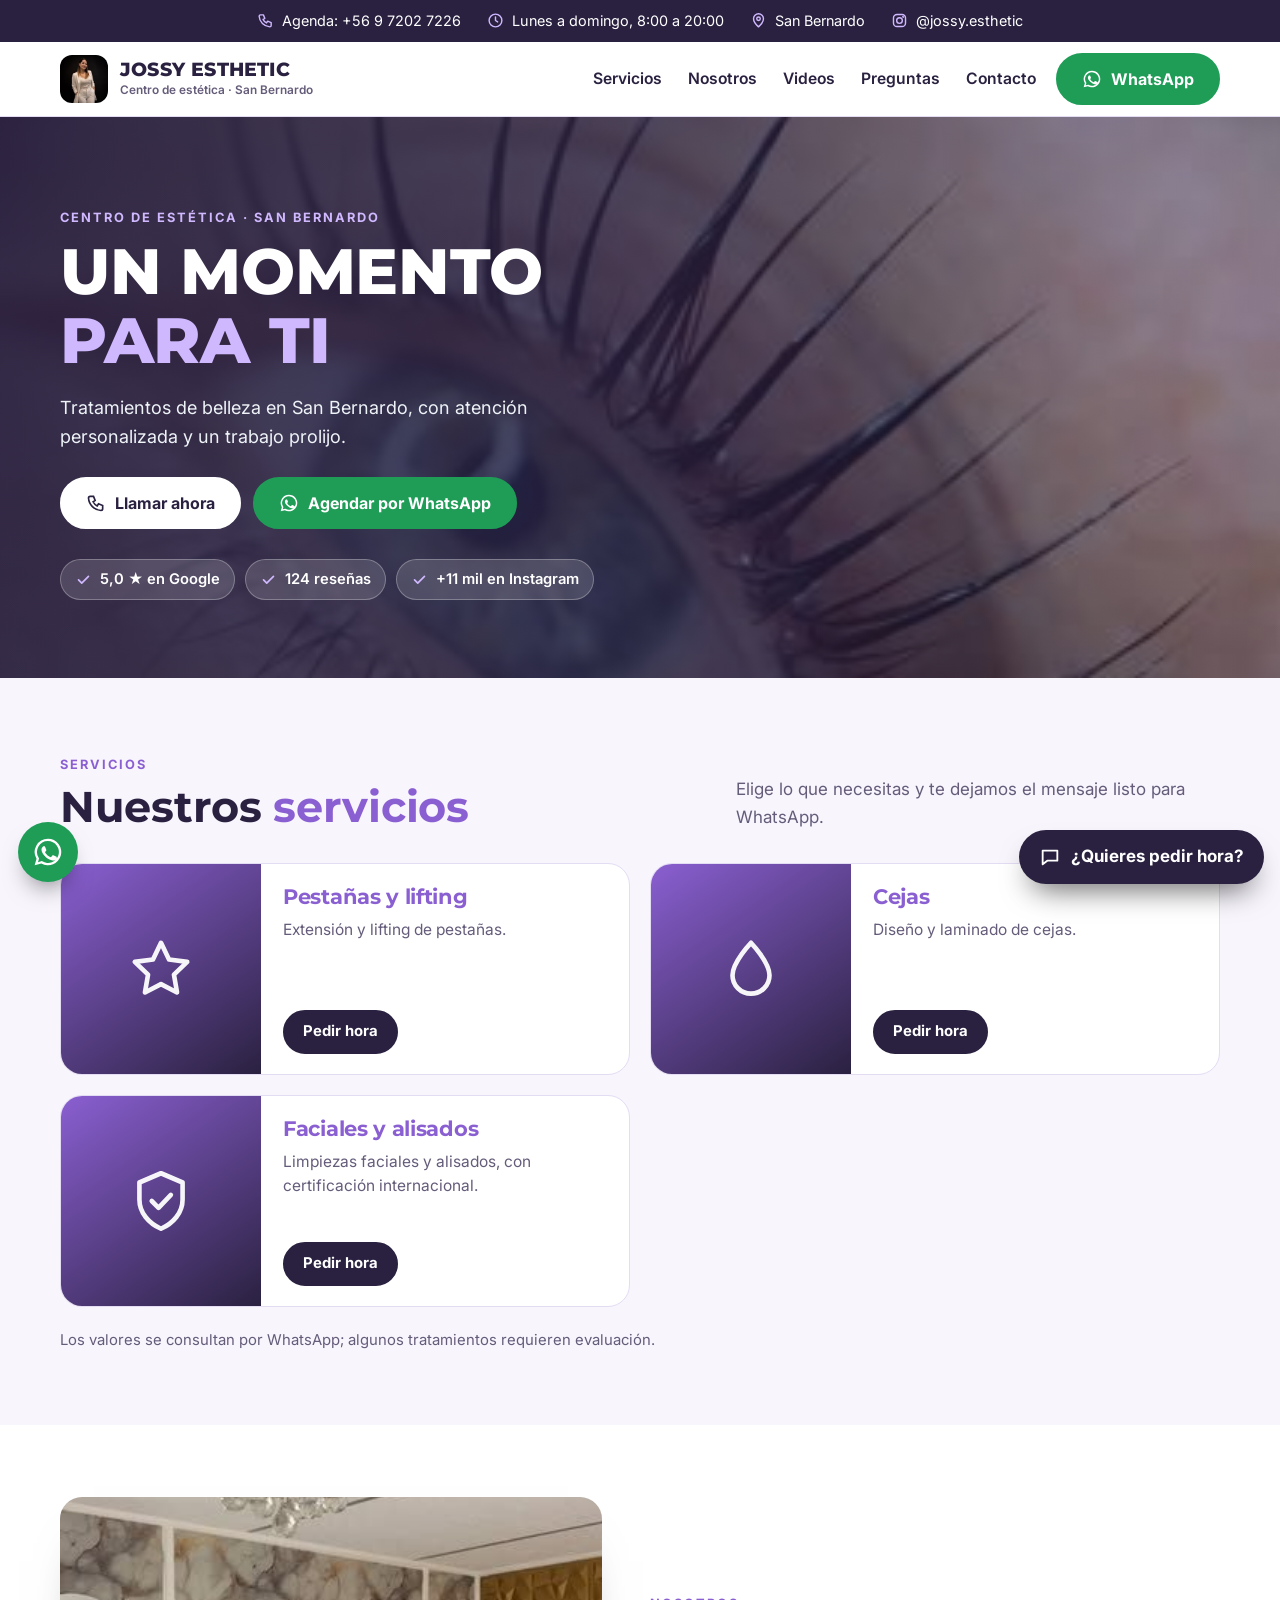
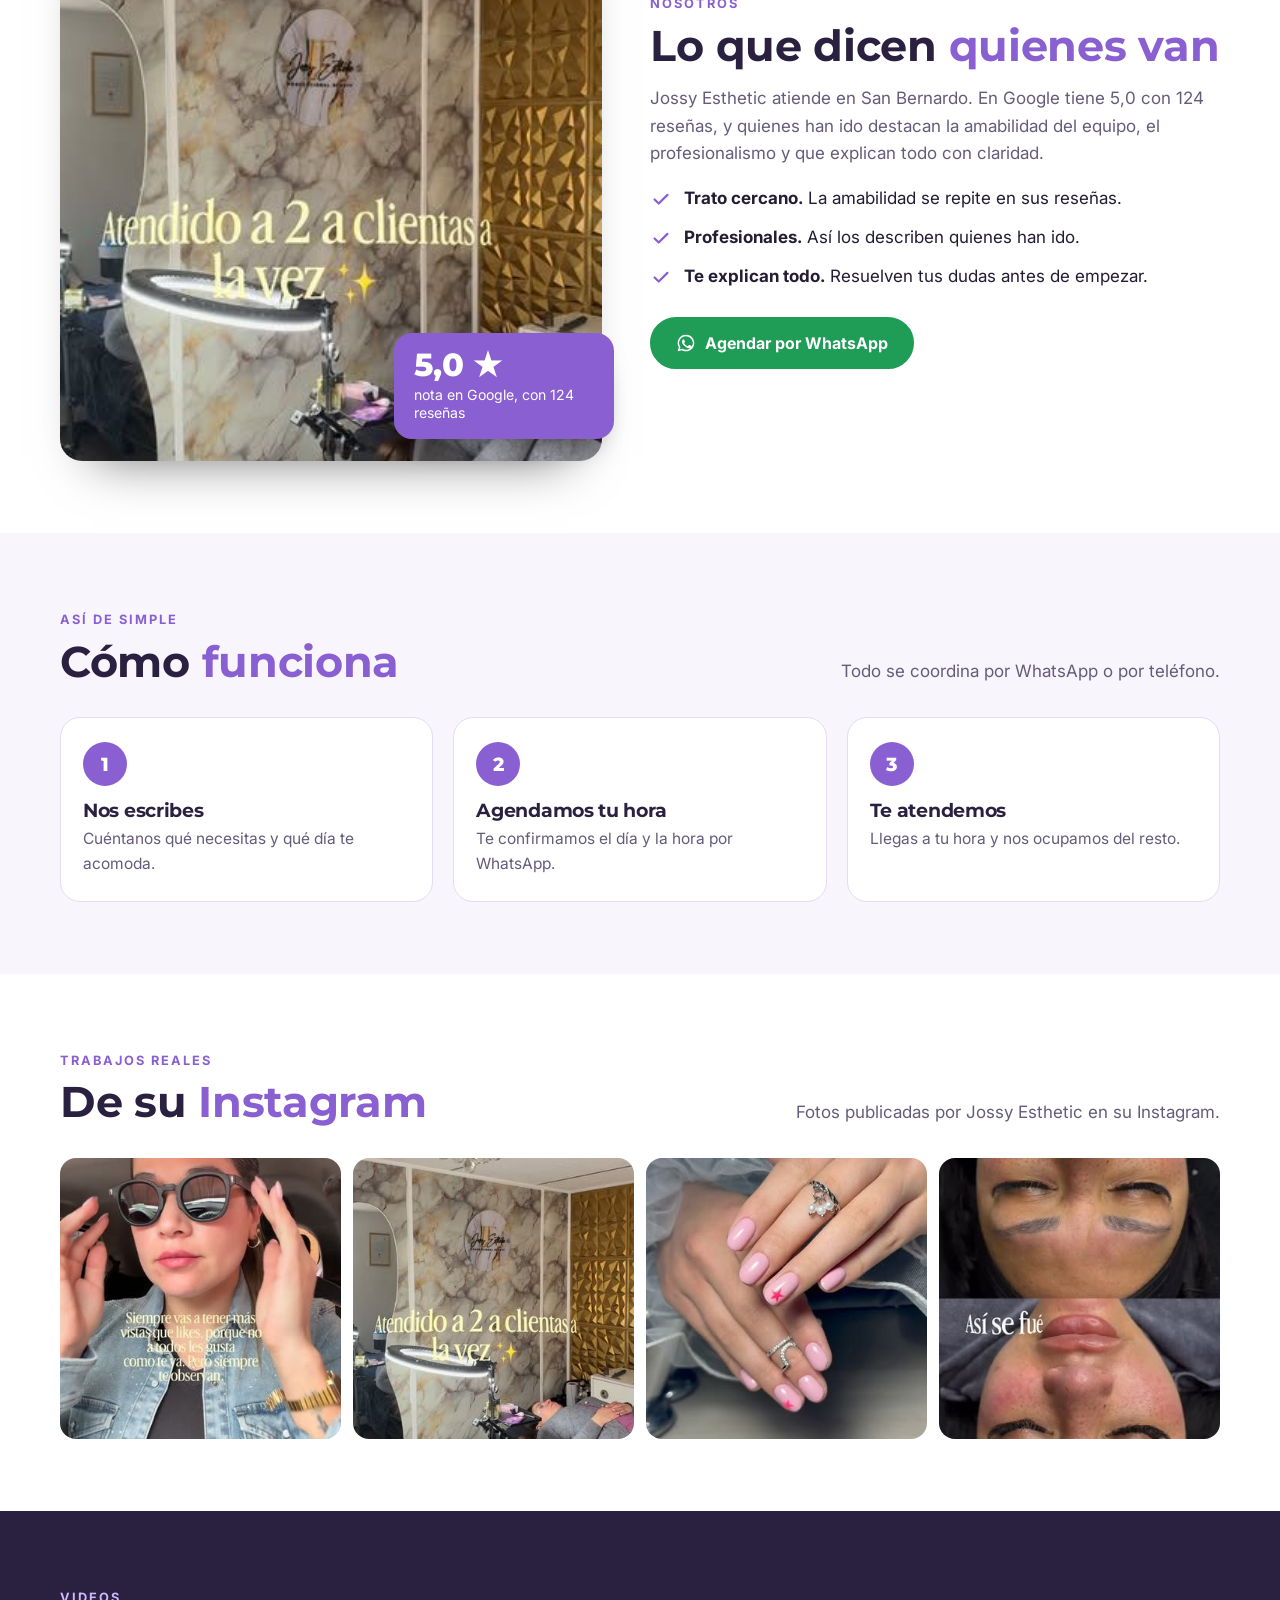
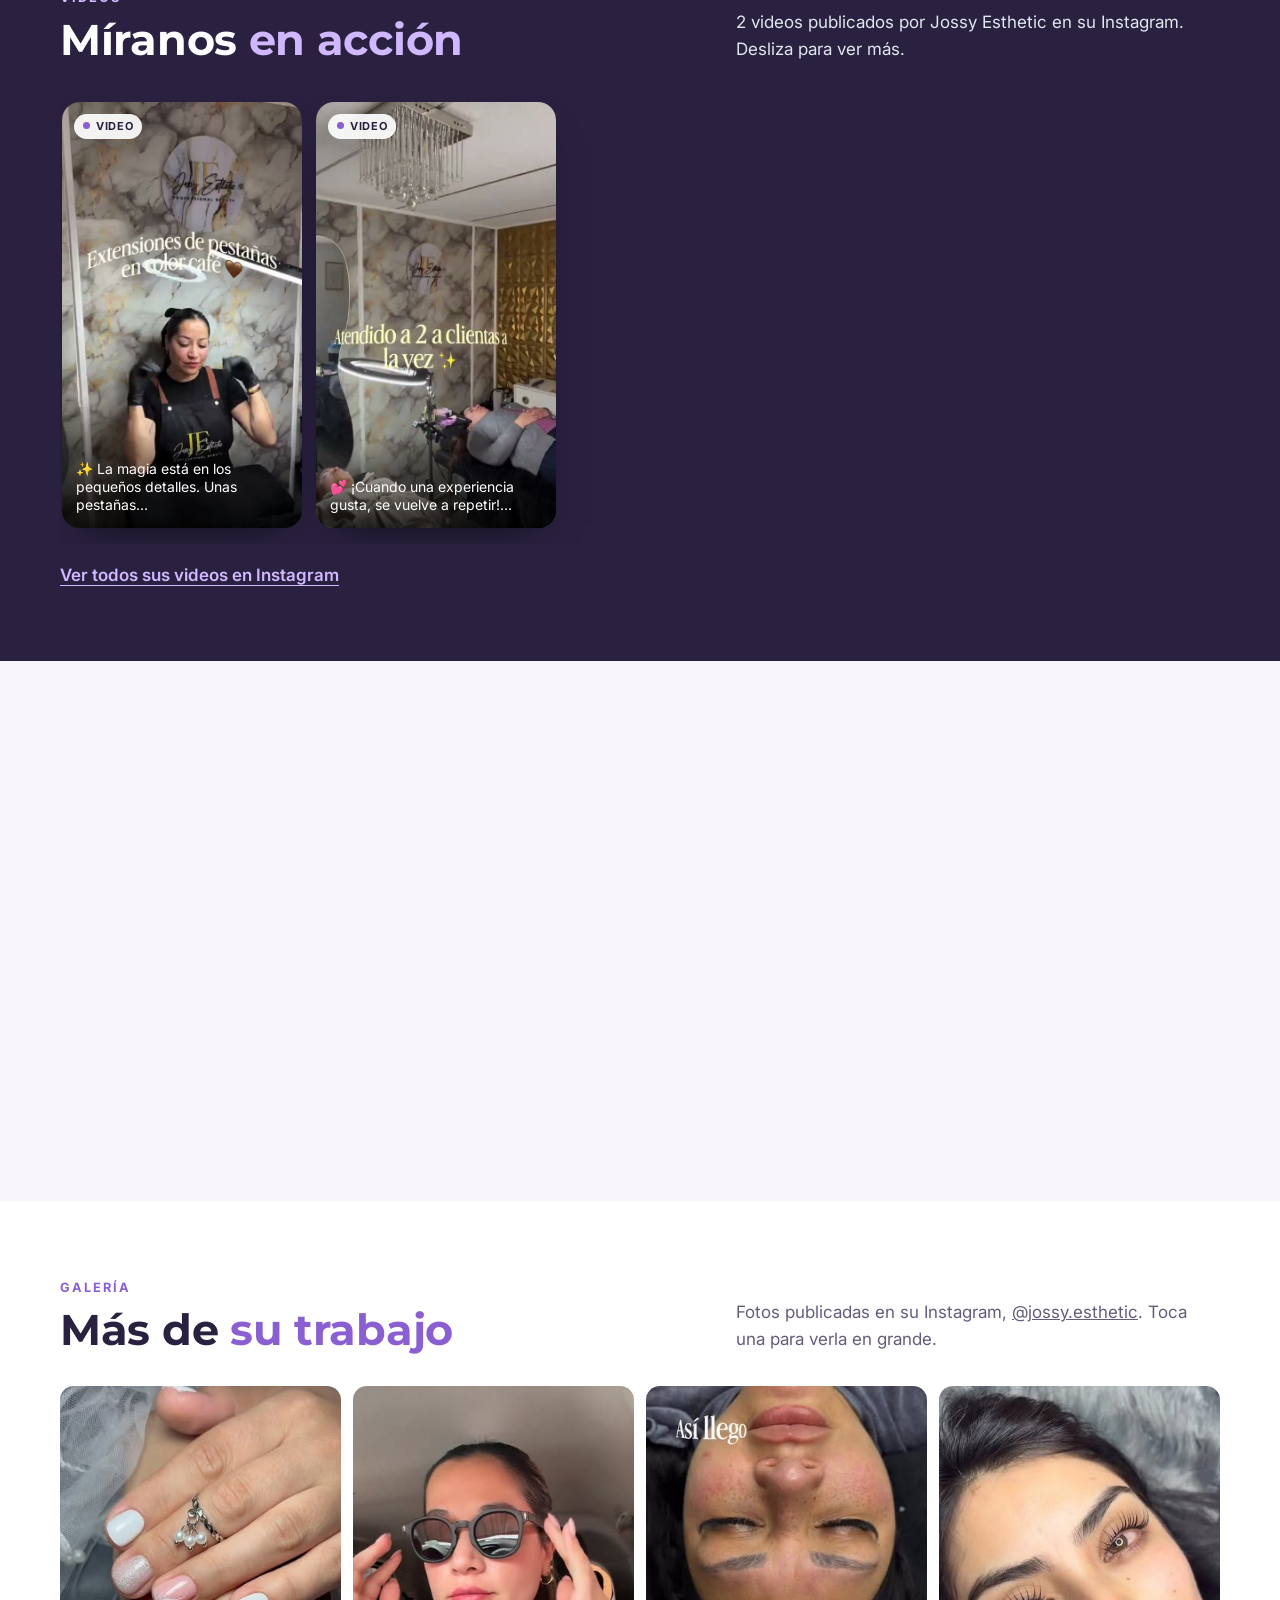
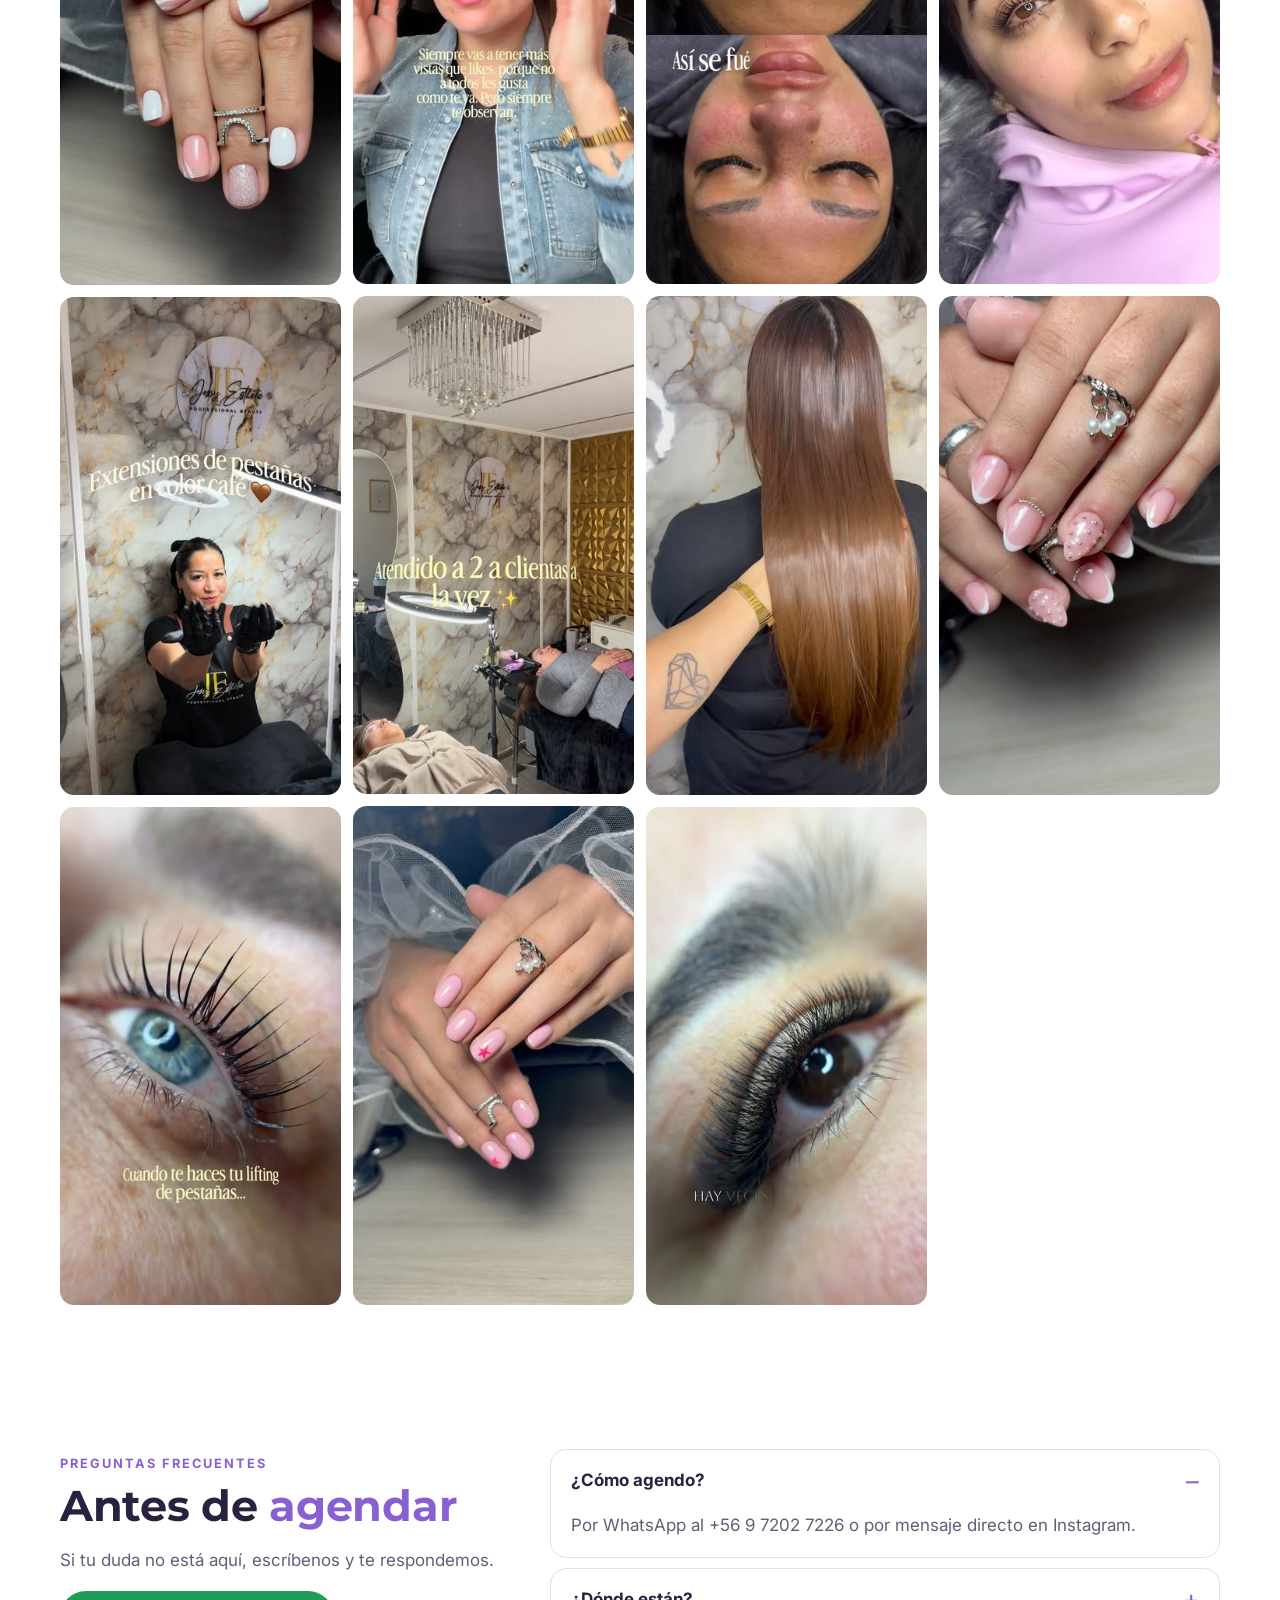
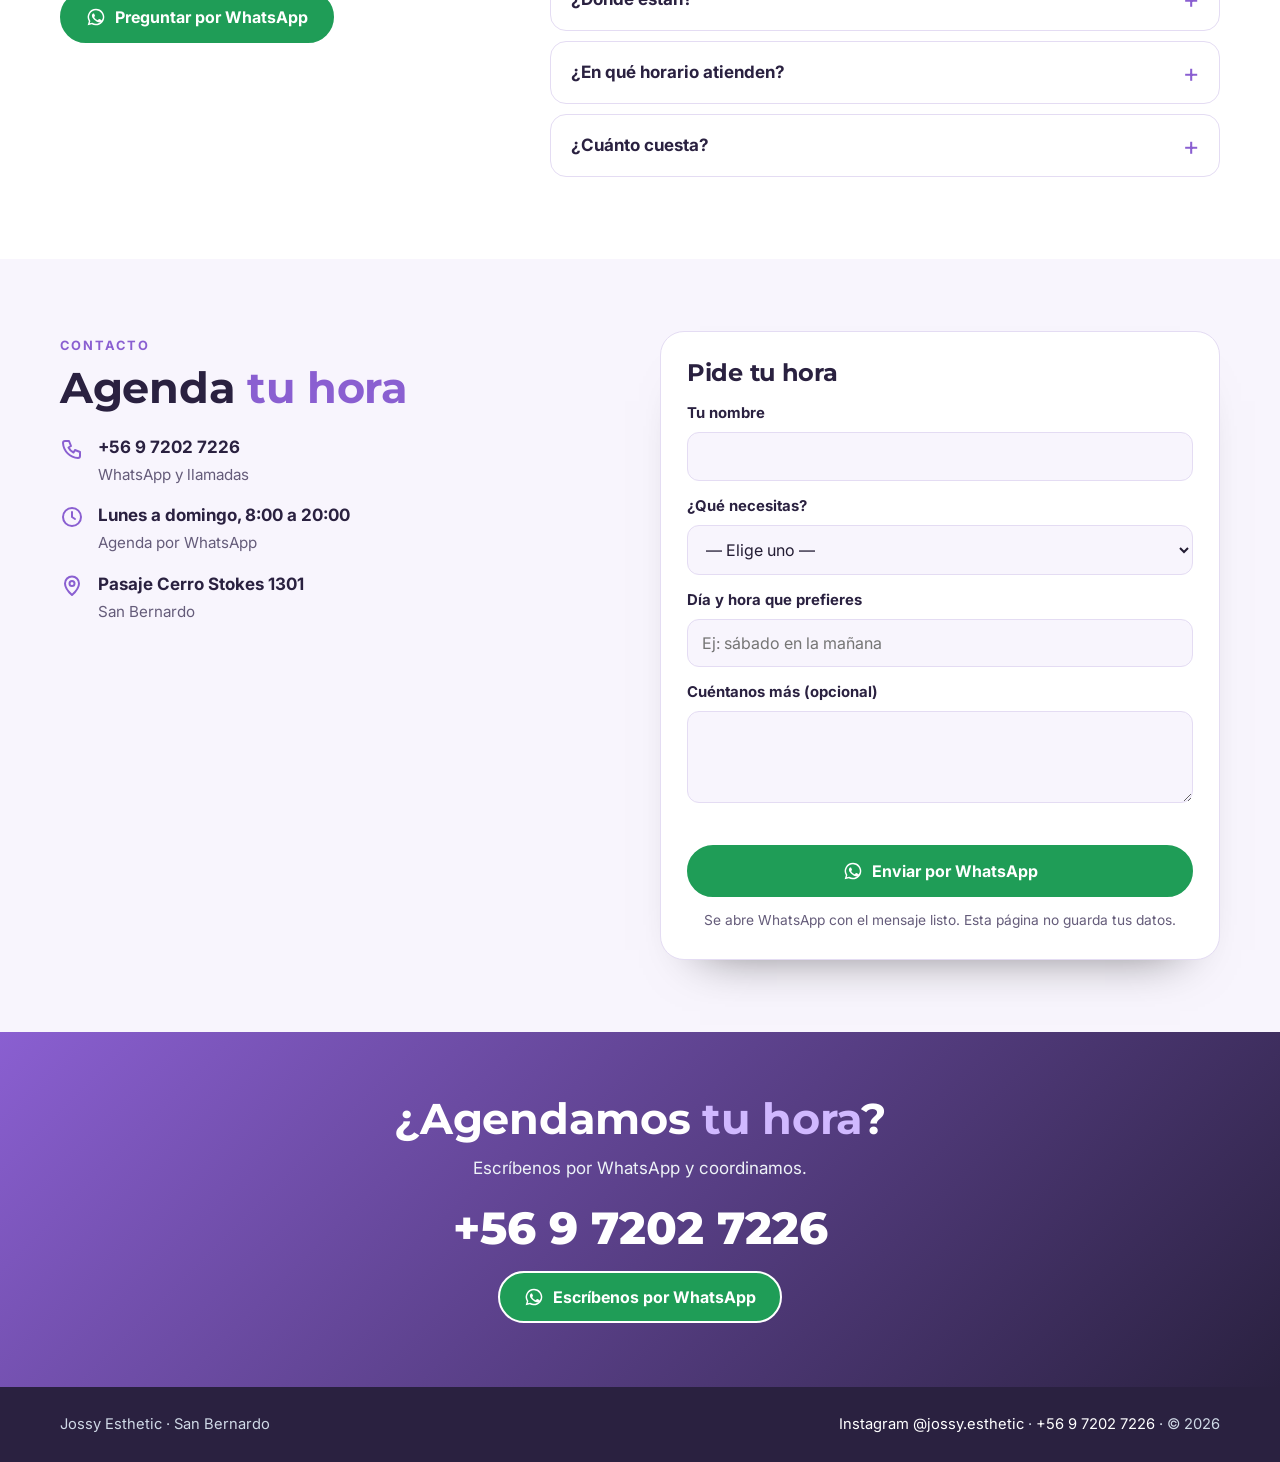
<file: index.html>
<!doctype html>
<html lang="es-CL">
<head>
<meta charset="utf-8">
<meta name="viewport" content="width=device-width, initial-scale=1">
<title>Jossy Esthetic · Centro de estética · San Bernardo</title>
<meta name="description" content="Jossy Esthetic, en Pasaje Cerro Stokes 1301, San Bernardo: pestañas y lifting, cejas, faciales y alisados. 5,0 en Google con 124 reseñas. Agenda por WhatsApp.">
<meta name="robots" content="noindex">
<meta property="og:title" content="Jossy Esthetic · Centro de estética · San Bernardo">
<meta property="og:description" content="Tratamientos de belleza en San Bernardo, con atención personalizada y un trabajo prolijo.">
<meta property="og:image" content="https://delaguardaagustin.github.io/jossy-esthetic/assets/hero.jpg">
<meta property="og:url" content="https://delaguardaagustin.github.io/jossy-esthetic/">
<meta property="og:type" content="website">
<meta name="twitter:card" content="summary_large_image">
<link rel="icon" href="assets/icono.png">
<link rel="preconnect" href="https://fonts.googleapis.com"><link rel="preconnect" href="https://fonts.gstatic.com" crossorigin>
<link href="https://fonts.googleapis.com/css2?family=Montserrat:wght@600;700;800&family=Inter:wght@400;500;600;700&display=swap" rel="stylesheet">
<style>
:root{--pri:#8a5fd1;--osc:#2a2140;--osc-rgb:42,33,64;--acento:#d0b8ff;--fondo:#f8f5fd;--linea:#e4dcf3;--tinta:#231c33;--suave:#655c7a;--wa:#1f9d57;--display:"Montserrat","Arial Black",sans-serif;--font:"Inter",system-ui,sans-serif;--asis-tone:#8a5fd1;--hero-pos:50% 40%;--bg:#fff;--surface:#f8f5fd;--text:#231c33;--muted:#655c7a;--accent:#8a5fd1;--line:#e4dcf3}
*{box-sizing:border-box}html{scroll-behavior:smooth}
body{margin:0;font:400 17px/1.6 var(--font);color:var(--tinta);background:#fff;-webkit-font-smoothing:antialiased}
img{max-width:100%;display:block}a{color:inherit}
h1,h2,h3{font-family:var(--display);line-height:1.08;margin:0;letter-spacing:-.3px}
h2{font-size:clamp(1.8rem,4.6vw,2.7rem);color:var(--osc)}h2 em{font-style:normal;color:var(--pri)}
.wrap{width:min(1160px,100% - 40px);margin:0 auto}
section{padding:72px 0}
.ojo{display:inline-block;font:700 .8rem/1 var(--font);letter-spacing:2px;text-transform:uppercase;color:var(--pri);margin-bottom:12px}
.btn{display:inline-flex;align-items:center;justify-content:center;gap:9px;min-height:52px;padding:0 24px;border-radius:999px;font:700 1rem/1 var(--font);text-decoration:none;border:2px solid var(--osc);color:var(--osc);background:#fff;cursor:pointer;transition:transform .15s ease,box-shadow .15s ease,background .15s ease}
.btn:hover{transform:translateY(-2px);box-shadow:0 12px 22px -14px rgba(0,0,0,.55)}
.btn svg{width:20px;height:20px;flex:none}
.btn-wa{background:var(--wa);border-color:var(--wa);color:#fff}
.btn-pri{background:var(--pri);border-color:var(--pri);color:#fff}
.btn-osc{background:var(--osc);border-color:var(--osc);color:#fff}
.franja{background:var(--osc);color:#fff;font-size:.9rem}
.franja .wrap{display:flex;flex-wrap:wrap;gap:6px 26px;justify-content:center;align-items:center;min-height:42px;padding:6px 0}
.franja span,.franja a{display:inline-flex;align-items:center;gap:8px;text-decoration:none}
.franja svg{width:17px;height:17px;stroke:var(--acento);fill:none;stroke-width:2;stroke-linecap:round;stroke-linejoin:round}
header{position:sticky;top:0;z-index:30;background:rgba(255,255,255,.96);backdrop-filter:blur(8px);border-bottom:1px solid var(--linea)}
.nav{display:flex;align-items:center;gap:20px;min-height:74px}
.marca{display:flex;align-items:center;gap:12px;text-decoration:none;margin-right:auto;min-width:0}
.marca img{width:48px;height:48px;border-radius:12px;object-fit:cover;flex:none}
.marca span{font:800 1.18rem/1.05 var(--display);color:var(--osc);text-transform:uppercase;letter-spacing:.2px}
.marca small{display:block;font:600 .74rem/1.3 var(--font);color:var(--suave);text-transform:none;letter-spacing:0;margin-top:3px}
.menu{display:flex;gap:26px}.menu a{text-decoration:none;font-weight:600;color:var(--osc);font-size:.98rem}.menu a:hover{color:var(--pri)}
.portada{position:relative;color:#fff;background:var(--osc);overflow:hidden}
.portada > img{position:absolute;inset:0;width:100%;height:100%;object-fit:cover;object-position:var(--hero-pos,50% 50%)}
.portada::after{content:"";position:absolute;inset:0;background:linear-gradient(100deg,rgba(var(--osc-rgb),.94) 0%,rgba(var(--osc-rgb),.82) 45%,rgba(var(--osc-rgb),.38) 100%)}
.portada .wrap{position:relative;z-index:1;padding:86px 0 78px;max-width:1160px}
.portada .ojo{color:var(--acento)}
.portada h1{font-size:clamp(2.2rem,6.4vw,4rem);max-width:15ch;text-transform:uppercase;font-weight:800}
.portada h1 em{font-style:normal;color:var(--acento)}
.portada p{max-width:52ch;font-size:1.13rem;margin:18px 0 26px;color:#eef3f8}
.botones{display:flex;flex-wrap:wrap;gap:12px}
.portada .btn{border-color:#fff}.portada .btn-wa{border-color:var(--wa)}
.sellos{list-style:none;padding:0;margin:30px 0 0;display:flex;flex-wrap:wrap;gap:10px}
.sellos li{display:flex;align-items:center;gap:8px;background:rgba(255,255,255,.14);border:1px solid rgba(255,255,255,.28);border-radius:999px;padding:8px 14px;font-size:.92rem;font-weight:600}
.sellos svg{width:17px;height:17px;stroke:var(--acento);fill:none;stroke-width:2.4;stroke-linecap:round;stroke-linejoin:round}
.nosotros{display:grid;grid-template-columns:1fr 1.05fr;gap:48px;align-items:center}
.nosotros .foto{position:relative}
.nosotros .foto img{border-radius:22px;width:100%;aspect-ratio:5/5.2;object-fit:cover;box-shadow:0 30px 50px -34px rgba(0,0,0,.6)}
.cifra{position:absolute;right:-12px;bottom:22px;background:var(--pri);color:#fff;border-radius:18px;padding:16px 20px;box-shadow:0 18px 30px -18px rgba(0,0,0,.6);max-width:220px}
.cifra b{display:block;font:800 2rem/1 var(--display)}.cifra span{font-size:.88rem;line-height:1.3;display:block;margin-top:5px}
.nosotros p{color:var(--suave);margin:16px 0 18px}
.lista{list-style:none;padding:0;margin:0 0 26px;display:grid;gap:12px}
.lista li{display:flex;gap:12px;align-items:flex-start}
.lista svg{width:22px;height:22px;flex:none;margin-top:3px;stroke:var(--pri);fill:none;stroke-width:2.4;stroke-linecap:round;stroke-linejoin:round}
.gris{background:var(--fondo)}
.cab{display:flex;flex-wrap:wrap;justify-content:space-between;align-items:flex-end;gap:14px 40px;margin-bottom:32px}
.cab p{margin:0;color:var(--suave);max-width:44ch}
.servicios{display:grid;grid-template-columns:repeat(2,1fr);gap:20px}
.serv{background:#fff;border:1px solid var(--linea);border-radius:22px;overflow:hidden;display:grid;grid-template-columns:200px 1fr;transition:transform .18s ease,box-shadow .18s ease}
.serv:hover{transform:translateY(-4px);box-shadow:0 26px 40px -28px rgba(0,0,0,.5)}
.serv > img{width:100%;height:100%;min-height:210px;object-fit:cover}
.serv .ico{background:linear-gradient(145deg,var(--pri),var(--osc));display:grid;place-items:center;min-height:210px}
.serv .ico svg{width:74px;height:74px;stroke:#fff;fill:none;stroke-width:1.5;stroke-linecap:round;stroke-linejoin:round;opacity:.95}
.serv .cuerpo{padding:22px 22px 20px;display:flex;flex-direction:column;gap:9px}
.serv h3{font-size:1.32rem;color:var(--pri)}
.serv p{margin:0;color:var(--suave);font-size:.97rem}
.serv .precio{font-weight:800;color:var(--osc)}
.serv .btn{margin-top:auto;align-self:flex-start;min-height:44px;padding:0 18px;font-size:.93rem}
.nota{margin:22px 0 0;color:var(--suave);font-size:.93rem}
.pasos{list-style:none;padding:0;margin:0;display:grid;grid-template-columns:repeat(3,1fr);gap:20px;counter-reset:p}
.pasos li{counter-increment:p;background:#fff;border:1px solid var(--linea);border-radius:20px;padding:24px 22px}
.pasos li::before{content:counter(p);display:grid;place-items:center;width:44px;height:44px;border-radius:50%;background:var(--pri);color:#fff;font:800 1.2rem/1 var(--display);margin-bottom:14px}
.pasos h3{font-size:1.2rem;color:var(--osc);margin-bottom:6px}.pasos p{margin:0;color:var(--suave);font-size:.97rem}
.trabajos{display:grid;grid-template-columns:repeat(4,1fr);gap:12px}
.trabajos img{width:100%;aspect-ratio:1;object-fit:cover;border-radius:16px}
.oscuro{background:var(--osc)}.oscuro h2{color:#fff}.oscuro h2 em{color:var(--acento)}.oscuro .ojo{color:var(--acento)}.oscuro .cab p{color:#dfe7f0}
.videos{display:grid;grid-template-columns:repeat(auto-fit,minmax(220px,340px));justify-content:center;gap:18px}
.vid{position:relative;border-radius:20px;overflow:hidden;aspect-ratio:9/16;background:#000;cursor:pointer}
.vid img,.vid video{width:100%;height:100%;object-fit:cover;display:block}.vid.on .play{display:none}
.vid::after{content:"";position:absolute;inset:0;background:linear-gradient(180deg,rgba(0,0,0,0) 55%,rgba(0,0,0,.65));pointer-events:none}
.vid .play{position:absolute;left:50%;top:50%;transform:translate(-50%,-50%);width:70px;height:70px;border-radius:50%;background:rgba(255,255,255,.95);display:grid;place-items:center;z-index:2;transition:transform .15s ease}
.vid:hover .play{transform:translate(-50%,-50%) scale(1.08)}
.vid .play svg{width:28px;height:28px;fill:var(--osc);margin-left:4px}
.vid .t{position:absolute;left:16px;right:16px;bottom:14px;z-index:2;color:#fff;font-weight:700;font-size:.97rem;line-height:1.3}
.vid iframe{position:absolute;inset:0;width:100%;height:100%;border:0;background:#fff;z-index:3}
.vid.emb.on{aspect-ratio:9/19;cursor:default}.vid.on::after{display:none}
.siguenos{display:flex;flex-wrap:wrap;gap:12px;justify-content:center;align-items:center;margin-top:30px;color:#fff}
.siguenos .btn{border-color:#fff}.siguenos .btn svg{stroke:currentColor;fill:none;stroke-width:2}
.resenas{display:grid;grid-template-columns:.75fr repeat(3,1fr);gap:16px;align-items:stretch}
.nota-g{background:var(--osc);color:#fff;border-radius:22px;padding:26px 20px;display:flex;flex-direction:column;justify-content:center;text-align:center}
.nota-g b{font:800 3.4rem/1 var(--display);color:var(--acento)}
.est{color:#f5b301;letter-spacing:3px}
.nota-g span:last-child{font-size:.92rem;color:#e6edf5}
.res{margin:0;background:#fff;border:1px solid var(--linea);border-radius:22px;padding:22px 20px;display:flex;flex-direction:column;gap:12px}
.res p{margin:0}.res cite{margin-top:auto;font-style:normal;font-size:.9rem;color:var(--suave)}
.preguntas{display:grid;grid-template-columns:.8fr 1.2fr;gap:44px;align-items:start}
.preguntas .lado p{color:var(--suave)}
details{border:1px solid var(--linea);border-radius:16px;background:#fff;margin-bottom:10px}
summary{cursor:pointer;list-style:none;padding:17px 46px 17px 20px;font-weight:700;color:var(--osc);position:relative}
summary::-webkit-details-marker{display:none}
summary::after{content:"+";position:absolute;right:20px;top:50%;transform:translateY(-50%);font:400 1.6rem/1 var(--font);color:var(--pri)}
details[open] summary::after{content:"–"}
details p{margin:0;padding:0 20px 18px;color:var(--suave)}
.contacto{display:grid;grid-template-columns:1fr 1fr;gap:40px;align-items:start}
.datos{display:grid;gap:14px;margin:22px 0}
.dato{display:flex;gap:14px;align-items:flex-start}
.dato svg{width:24px;height:24px;flex:none;margin-top:3px;stroke:var(--pri);fill:none;stroke-width:2;stroke-linecap:round;stroke-linejoin:round}
.dato b{display:block;color:var(--osc)}.dato span{color:var(--suave);font-size:.95rem}.dato a{text-decoration:none}
.mapa{width:100%;height:260px;border:0;border-radius:18px}
form{background:#fff;border:1px solid var(--linea);border-radius:24px;padding:28px 26px;box-shadow:0 30px 50px -40px rgba(0,0,0,.6)}
form h3{font-size:1.5rem;color:var(--osc);margin-bottom:16px}
label{display:block;font-weight:700;font-size:.93rem;color:var(--osc);margin-bottom:14px}
input,select,textarea{display:block;width:100%;margin-top:6px;font:400 1rem/1.3 var(--font);padding:13px 14px;border:1px solid var(--linea);border-radius:12px;background:var(--fondo);color:var(--tinta)}
textarea{min-height:92px;resize:vertical}
input:focus,select:focus,textarea:focus{outline:2px solid var(--pri);outline-offset:1px}
form .btn{width:100%}form small{display:block;margin-top:12px;color:var(--suave);font-size:.86rem;text-align:center}
.aviso{color:#b42318;font-weight:600;font-size:.93rem;min-height:1.2em;margin:0 0 10px}
.cierre{background:linear-gradient(135deg,var(--pri),var(--osc));color:#fff;text-align:center;padding:64px 20px}
.cierre h2{color:#fff}.cierre h2 em{color:var(--acento)}
.cierre p{margin:12px auto 24px;max-width:50ch;color:#eef3f8}
.cierre .btn{border-color:#fff}
.cierre .tel{display:block;font:800 clamp(1.8rem,6vw,2.8rem)/1 var(--display);text-decoration:none;margin:0 0 20px;color:#fff}
footer{background:var(--osc);color:#cfd9e6;font-size:.92rem;padding:26px 0}
footer .wrap{display:flex;flex-wrap:wrap;gap:8px 24px;justify-content:space-between}
footer a{text-decoration:none;color:#fff}
.wa-flot{position:fixed;left:18px;bottom:18px;z-index:40;width:60px;height:60px;border-radius:50%;background:var(--wa);color:#fff;display:grid;place-items:center;box-shadow:0 14px 26px -12px rgba(0,0,0,.6)}
.wa-flot svg{width:32px;height:32px}
.fab{position:fixed;right:16px;bottom:16px;z-index:60;display:inline-flex;align-items:center;gap:10px;min-height:54px;padding:0 20px;border-radius:999px;background:var(--osc);color:#fff;text-decoration:none;font-weight:700;box-shadow:0 16px 30px -12px rgba(0,0,0,.65)}
.fab svg{width:22px;height:22px;fill:none;stroke:currentColor;stroke-width:2;stroke-linecap:round;stroke-linejoin:round}
.barra-movil{display:none}
.aparece{opacity:0;transform:translateY(18px);transition:opacity .6s ease,transform .6s ease}.aparece.visto{opacity:1;transform:none}
@media (prefers-reduced-motion:reduce){.aparece{opacity:1;transform:none;transition:none}html{scroll-behavior:auto}}
@media (max-width:980px){.menu{display:none}.nosotros,.preguntas,.contacto{grid-template-columns:1fr}.servicios{grid-template-columns:1fr}.resenas{grid-template-columns:1fr}.pasos{grid-template-columns:1fr}.trabajos{grid-template-columns:repeat(2,1fr)}.cifra{right:10px}.videos{grid-template-columns:none;grid-auto-flow:column;grid-auto-columns:minmax(240px,72%);overflow-x:auto;scroll-snap-type:x mandatory;padding-bottom:8px}.vid{scroll-snap-align:center}}
@media (max-width:640px){section{padding:54px 0}.franja span,.franja a+a{display:none}.serv{grid-template-columns:1fr}.serv > img,.serv .ico{min-height:0;height:170px}.nav .btn{display:none}.portada .wrap{padding:60px 0 56px}.botones .btn{flex:1 1 100%}
  .wa-flot{display:none}.fab{bottom:calc(68px + env(safe-area-inset-bottom,0px))!important;min-height:50px;padding:0 16px;font-size:.93rem}.asis{bottom:calc(128px + env(safe-area-inset-bottom,0px))!important;max-height:calc(100dvh - 150px)!important}.barra-movil{display:grid;grid-template-columns:1fr 1fr;position:fixed;left:0;right:0;bottom:0;z-index:40;box-shadow:0 -8px 20px -12px rgba(0,0,0,.5)}
  .barra-movil a{display:flex;align-items:center;justify-content:center;gap:8px;min-height:56px;font-weight:800;text-decoration:none;color:#fff}
  .barra-movil .ll{background:var(--osc)}.barra-movil .wa{background:var(--wa)}.barra-movil svg{width:20px;height:20px}
  body{padding-bottom:56px}}
</style>
<style id="mejora36">
.reels-t{display:flex;gap:14px;overflow-x:auto;scroll-snap-type:x mandatory;padding:6px 2px 16px;scrollbar-width:thin}
.reel36{flex:0 0 min(62vw,240px);scroll-snap-align:start;position:relative;margin:0;border-radius:18px;overflow:hidden;background:#000;aspect-ratio:9/16;box-shadow:0 18px 40px -22px rgba(0,0,0,.7)}
.reel36 video{width:100%;height:100%;object-fit:cover;display:block}
.reel36 figcaption{position:absolute;inset:auto 0 0 0;padding:40px 14px 14px;background:linear-gradient(transparent,rgba(0,0,0,.78));color:#fff;font-size:14px;line-height:1.3}
.reel36 .vivo{position:absolute;top:12px;left:12px;font-size:11px;font-weight:700;letter-spacing:.06em;text-transform:uppercase;padding:4px 9px;border-radius:999px;background:rgba(255,255,255,.92);color:var(--osc)}
.reel36 .vivo:before{content:"";display:inline-block;width:7px;height:7px;border-radius:50%;background:var(--pri);margin-right:6px;vertical-align:1px;animation:late 1.4s ease-in-out infinite}
@keyframes late{50%{opacity:.25}}
.ver-ig{display:inline-flex;margin-top:18px;color:var(--acento);font-weight:600;text-decoration:underline;text-underline-offset:4px}
.gal{columns:2 160px;column-gap:12px}
@media(min-width:760px){.gal{columns:4 200px}}
.gal button{display:block;width:100%;margin:0 0 12px;padding:0;border:0;background:none;cursor:zoom-in;break-inside:avoid;border-radius:14px;overflow:hidden;position:relative}
.gal img{width:100%;height:auto;display:block;transition:transform .5s ease,filter .5s ease}
.gal button:hover img{transform:scale(1.05);filter:saturate(1.15)}
.gal button:focus-visible{outline:3px solid var(--pri);outline-offset:2px}
.visor{border:0;padding:0;background:transparent;max-width:min(92vw,560px);max-height:92vh}
.visor::backdrop{background:rgba(0,0,0,.86)}
.visor img{width:100%;height:auto;max-height:86vh;object-fit:contain;border-radius:14px;display:block}
.visor form{position:absolute;top:8px;right:8px}
.visor button{width:44px;height:44px;border-radius:50%;border:0;background:rgba(255,255,255,.92);font-size:22px;cursor:pointer}
@media(prefers-reduced-motion:reduce){.gal img{transition:none}.reel36 .vivo:before{animation:none}}
</style>
</head>
<body>
<svg width="0" height="0" style="position:absolute" aria-hidden="true">
<symbol id="wa" viewBox="0 0 24 24"><path fill="currentColor" d="M12 2a10 10 0 0 0-8.600 15.100L2 22l5-1.300A10 10 0 1 0 12 2Zm0 1.800a8.200 8.200 0 1 1-4.300 15.200l-.300-.200-2.900.800.800-2.800-.200-.300A8.200 8.200 0 0 1 12 3.800Zm-3.200 3.900c-.200 0-.500.100-.700.400-.300.300-1 1-1 2.300 0 1.400 1 2.700 1.100 2.900.100.200 2 3.100 4.900 4.300 2.400 1 2.900.800 3.400.700.500-.100 1.700-.700 1.900-1.300.200-.700.200-1.200.200-1.300-.100-.100-.300-.200-.600-.300l-2-.900c-.300-.100-.500-.200-.700.100l-.900 1.100c-.200.200-.300.200-.600.100-.300-.200-1.200-.500-2.300-1.400-.900-.800-1.400-1.700-1.600-2-.200-.300 0-.500.100-.600l.400-.500c.200-.200.200-.300.300-.500.100-.200 0-.400 0-.500l-.900-2.200c-.200-.500-.400-.400-.600-.400h-.400Z"/></symbol>
<symbol id="tel" viewBox="0 0 24 24"><path d="M5 4h4l2 5-2.500 1.500a11 11 0 0 0 5 5L15 13l5 2v4a2 2 0 0 1-2 2A16 16 0 0 1 3 6a2 2 0 0 1 2-2Z"/></symbol>
<symbol id="reloj" viewBox="0 0 24 24"><circle cx="12" cy="12" r="9"/><path d="M12 7v5l3 2"/></symbol>
<symbol id="pin" viewBox="0 0 24 24"><path d="M12 21s7-6.200 7-11.500a7 7 0 0 0-14 0C5 14.800 12 21 12 21Z"/><circle cx="12" cy="9.500" r="2.500"/></symbol>
<symbol id="ok" viewBox="0 0 24 24"><path d="m5 12.500 4.500 4.500L19 7.500"/></symbol>
<symbol id="ig" viewBox="0 0 24 24"><rect x="3.500" y="3.500" width="17" height="17" rx="5"/><circle cx="12" cy="12" r="4"/><circle cx="17.200" cy="6.800" r=".600"/></symbol>
<symbol id="i-llave" viewBox="0 0 24 24"><path d="M14.500 6.500a4 4 0 0 0-5.300 5.300L3.500 17.500v3h3l5.700-5.700a4 4 0 0 0 5.300-5.300l-2.500 2.500-2-2 2.500-2.500Z"/></symbol>
<symbol id="i-gota" viewBox="0 0 24 24"><path d="M12 3.500s6 6.300 6 10.500a6 6 0 0 1-12 0c0-4.200 6-10.500 6-10.500Z"/></symbol>
<symbol id="i-tubo" viewBox="0 0 24 24"><path d="M3 8h8a3 3 0 0 1 3 3v10M3 12h6a1 1 0 0 1 1 1v8M3 6v8M12 21h4"/></symbol>
<symbol id="i-fuego" viewBox="0 0 24 24"><path d="M12 3c1 3.500 5 5.500 5 10a5 5 0 0 1-10 0c0-2 1-3.500 2-4.500 0 2 1 3 2 3 0-3-1-5 1-8.500Z"/></symbol>
<symbol id="i-camion" viewBox="0 0 24 24"><path d="M2.500 6.500h11v10h-11zM13.500 10h4l3 3v3.500h-7"/><circle cx="7" cy="17.500" r="1.800"/><circle cx="17" cy="17.500" r="1.800"/></symbol>
<symbol id="i-caja" viewBox="0 0 24 24"><path d="M3.500 8 12 4l8.500 4v8.500L12 20.500l-8.500-4V8Z"/><path d="M3.500 8 12 12l8.500-4M12 12v8.500"/></symbol>
<symbol id="i-cel" viewBox="0 0 24 24"><rect x="7" y="2.5" width="10" height="19" rx="2"/><path d="M11 18.5h2"/></symbol>
<symbol id="i-laptop" viewBox="0 0 24 24"><rect x="4" y="5" width="16" height="11" rx="1.5"/><path d="M2.5 19h19"/></symbol>
<symbol id="i-tijera" viewBox="0 0 24 24"><circle cx="6" cy="6.5" r="2.5"/><circle cx="6" cy="17.5" r="2.5"/><path d="M8 8l12 9M8 16l12-9"/></symbol>
<symbol id="i-pata" viewBox="0 0 24 24"><circle cx="7" cy="9" r="1.8"/><circle cx="12" cy="6.5" r="1.8"/><circle cx="17" cy="9" r="1.8"/><path d="M12 12c-3 0-5 2.5-5 5 0 1.5 1.2 2.5 2.6 2.2 1.6-.4 3.2-.4 4.8 0 1.4.3 2.6-.7 2.6-2.2 0-2.5-2-5-5-5Z"/></symbol>
<symbol id="i-estrella" viewBox="0 0 24 24"><path d="m12 3.5 2.6 5.4 5.9.8-4.3 4.1 1 5.8L12 16.9l-5.2 2.700 1-5.800L3.500 9.700l5.900-.8L12 3.500Z"/></symbol>
<symbol id="i-casa" viewBox="0 0 24 24"><path d="M4 11 12 4l8 7v9h-5v-6h-6v6H4v-9Z"/></symbol>
<symbol id="i-rayo" viewBox="0 0 24 24"><path d="M13 3 5 13.500h6l-1 7.500 8-10.500h-6l1-7.500Z"/></symbol>
<symbol id="i-escudo" viewBox="0 0 24 24"><path d="M12 3 5 6v5.500c0 4.300 3 7.700 7 9.500 4-1.800 7-5.200 7-9.500V6l-7-3Z"/><path d="m9 12 2.200 2.200 4-4.200"/></symbol>
</svg>

<div class="franja"><div class="wrap">
  <a href="tel:+56972027226"><svg aria-hidden="true"><use href="#tel"/></svg>Agenda: +56 9 7202 7226</a>
  <span><svg aria-hidden="true"><use href="#reloj"/></svg>Lunes a domingo, 8:00 a 20:00</span>
  <span><svg aria-hidden="true"><use href="#pin"/></svg>San Bernardo</span>
  <a href="https://www.instagram.com/jossy.esthetic/" target="_blank" rel="noopener"><svg aria-hidden="true"><use href="#ig"/></svg>@jossy.esthetic</a>
</div></div>
<header><div class="wrap nav">
  <a class="marca" href="#inicio" aria-label="Jossy Esthetic, inicio"><img src="assets/logo.jpg" alt="" width="48" height="48"><span>Jossy Esthetic<small>Centro de estética · San Bernardo</small></span></a>
  <nav class="menu" aria-label="Secciones"><a href="#servicios">Servicios</a><a href="#nosotros">Nosotros</a><a href="#videos">Videos</a><a href="#preguntas">Preguntas</a><a href="#contacto">Contacto</a></nav>
  <a class="btn btn-wa" href="https://wa.me/56972027226?text=Hola%2C%20vi%20su%20p%C3%A1gina%20web%20y%20quiero%20pedir%20una%20hora" target="_blank" rel="noopener"><svg aria-hidden="true"><use href="#wa"/></svg>WhatsApp</a>
</div></header>

<main id="inicio">
<div class="portada">
  <img src="assets/hero.jpg" alt="Jossy Esthetic, en San Bernardo" fetchpriority="high">
  <div class="wrap">
    <span class="ojo">Centro de estética · San Bernardo</span>
    <h1>Un momento <em>para ti</em></h1>
    <p>Tratamientos de belleza en San Bernardo, con atención personalizada y un trabajo prolijo.</p>
    <div class="botones">
      <a class="btn" href="tel:+56972027226"><svg fill="none" stroke="currentColor" stroke-width="2" aria-hidden="true"><use href="#tel"/></svg>Llamar ahora</a>
      <a class="btn btn-wa" href="https://wa.me/56972027226?text=Hola%2C%20vi%20su%20p%C3%A1gina%20web%20y%20quiero%20pedir%20una%20hora" target="_blank" rel="noopener"><svg aria-hidden="true"><use href="#wa"/></svg>Agendar por WhatsApp</a>
    </div>
    <ul class="sellos"><li><svg aria-hidden="true"><use href="#ok"/></svg>5,0 ★ en Google</li><li><svg aria-hidden="true"><use href="#ok"/></svg>124 reseñas</li><li><svg aria-hidden="true"><use href="#ok"/></svg>+11 mil en Instagram</li></ul>
  </div>
</div>

<section id="servicios" class="gris"><div class="wrap">
  <div class="cab aparece"><div><span class="ojo">Servicios</span><h2>Nuestros <em>servicios</em></h2></div><p>Elige lo que necesitas y te dejamos el mensaje listo para WhatsApp.</p></div>
  <div class="servicios"><article class="serv aparece"><div class="ico"><svg aria-hidden="true"><use href="#i-estrella"/></svg></div><div class="cuerpo"><h3>Pestañas y lifting</h3><p>Extensión y lifting de pestañas.</p><a class="btn btn-osc" data-s="Pestañas y lifting" href="#">Pedir hora</a></div></article><article class="serv aparece"><div class="ico"><svg aria-hidden="true"><use href="#i-gota"/></svg></div><div class="cuerpo"><h3>Cejas</h3><p>Diseño y laminado de cejas.</p><a class="btn btn-osc" data-s="Cejas" href="#">Pedir hora</a></div></article><article class="serv aparece"><div class="ico"><svg aria-hidden="true"><use href="#i-escudo"/></svg></div><div class="cuerpo"><h3>Faciales y alisados</h3><p>Limpiezas faciales y alisados, con certificación internacional.</p><a class="btn btn-osc" data-s="Faciales y alisados" href="#">Pedir hora</a></div></article></div>
  <p class="nota">Los valores se consultan por WhatsApp; algunos tratamientos requieren evaluación.</p>
</div></section>

<section id="nosotros"><div class="wrap nosotros">
  <div class="foto aparece">
    <img src="assets/nos.jpg" alt="Trabajo de Jossy Esthetic" loading="lazy">
    <div class="cifra"><b>5,0 ★</b><span>nota en Google, con 124 reseñas</span></div>
  </div>
  <div class="aparece">
    <span class="ojo">Nosotros</span>
    <h2>Lo que dicen <em>quienes van</em></h2>
    <p>Jossy Esthetic atiende en San Bernardo. En Google tiene 5,0 con 124 reseñas, y quienes han ido destacan la amabilidad del equipo, el profesionalismo y que explican todo con claridad.</p>
    <ul class="lista"><li><svg aria-hidden="true"><use href="#ok"/></svg><span><b>Trato cercano.</b> La amabilidad se repite en sus reseñas.</span></li><li><svg aria-hidden="true"><use href="#ok"/></svg><span><b>Profesionales.</b> Así los describen quienes han ido.</span></li><li><svg aria-hidden="true"><use href="#ok"/></svg><span><b>Te explican todo.</b> Resuelven tus dudas antes de empezar.</span></li></ul>
    <a class="btn btn-wa" href="https://wa.me/56972027226?text=Hola%2C%20vi%20su%20p%C3%A1gina%20web%20y%20quiero%20pedir%20una%20hora" target="_blank" rel="noopener"><svg aria-hidden="true"><use href="#wa"/></svg>Agendar por WhatsApp</a>
  </div>
</div></section>

<section class="gris"><div class="wrap">
  <div class="cab aparece"><div><span class="ojo">Así de simple</span><h2>Cómo <em>funciona</em></h2></div><p>Todo se coordina por WhatsApp o por teléfono.</p></div>
  <ol class="pasos aparece"><li><h3>Nos escribes</h3><p>Cuéntanos qué necesitas y qué día te acomoda.</p></li><li><h3>Agendamos tu hora</h3><p>Te confirmamos el día y la hora por WhatsApp.</p></li><li><h3>Te atendemos</h3><p>Llegas a tu hora y nos ocupamos del resto.</p></li></ol>
</div></section>
<section><div class="wrap">
  <div class="cab aparece"><div><span class="ojo">Trabajos reales</span><h2>De su <em>Instagram</em></h2></div><p>Fotos publicadas por Jossy Esthetic en su Instagram.</p></div>
  <div class="trabajos aparece"><img src="assets/t1.jpg" alt="Publicación de Jossy Esthetic" loading="lazy"><img src="assets/t2.jpg" alt="Publicación de Jossy Esthetic" loading="lazy"><img src="assets/t3.jpg" alt="Publicación de Jossy Esthetic" loading="lazy"><img src="assets/t4.jpg" alt="Publicación de Jossy Esthetic" loading="lazy"></div>
</div></section>
<section id="videos" class="oscuro"><div class="wrap">
  <div class="cab aparece"><div><span class="ojo">Videos</span><h2>Míranos <em>en acción</em></h2></div><p>2 videos publicados por Jossy Esthetic en su Instagram. Desliza para ver más.</p></div>
  <div class="reels-t aparece"><figure class="reel36"><span class="vivo">Video</span><video src="assets/r1.mp4" poster="assets/r1.jpg" muted loop playsinline preload="none" aria-label="✨ La magia está en los pequeños detalles. Unas pestañas…"></video><figcaption>✨ La magia está en los pequeños detalles. Unas pestañas…</figcaption></figure><figure class="reel36"><span class="vivo">Video</span><video src="assets/r2.mp4" poster="assets/r2.jpg" muted loop playsinline preload="none" aria-label="💕 ¡Cuando una experiencia gusta, se vuelve a repetir!…"></video><figcaption>💕 ¡Cuando una experiencia gusta, se vuelve a repetir!…</figcaption></figure></div>
  <a class="ver-ig" href="https://www.instagram.com/jossy.esthetic/reels/" target="_blank" rel="noopener">Ver todos sus videos en Instagram</a>
</div></section>
<section class="gris"><div class="wrap">
  <div class="cab aparece"><div><span class="ojo">Lo que dicen</span><h2>Sus <em>clientes</em></h2></div><p>Opiniones publicadas en la ficha de Google del negocio.</p></div>
  <div class="resenas aparece"><div class="nota-g"><b>5,0</b><span class="est">★★★★★</span><span>124 reseñas en Google</span></div><figure class="res"><span class="est" aria-label="5 de 5 estrellas">★★★★★</span><p>«Llevo un mes con las uñas y están intactas, buen trabajo y buen ambiente para irse a relajar»</p><cite>Marlyn W., en Google</cite></figure><figure class="res"><span class="est" aria-label="5 de 5 estrellas">★★★★★</span><p>«Me hice el lifting de pestañas y quedé feliz con el resultado la atención muy buena, explica todo 10/10, super amorosa y también profesional, volveré por lo mismo u otro servicio»</p><cite>Josefa G., en Google</cite></figure><figure class="res"><span class="est" aria-label="5 de 5 estrellas">★★★★★</span><p>«Muy buena experiencia, súper detallista y dedicada, se tomó el tiempo necesario.»</p><cite>Daniela A., en Google</cite></figure></div>
</div></section>
<section id="galeria36"><div class="wrap">
  <div class="cab aparece"><div><span class="ojo">Galería</span><h2>Más de <em>su trabajo</em></h2></div><p>Fotos publicadas en su Instagram, <a href="https://www.instagram.com/jossy.esthetic/" target="_blank" rel="noopener">@jossy.esthetic</a>. Toca una para verla en grande.</p></div>
  <div class="gal aparece"><button type="button" data-src="assets/g02.jpg"><img src="assets/g02.jpg" width="360" height="640" alt="Publicación de Jossy Esthetic en Instagram" loading="lazy"></button><button type="button" data-src="assets/g03.jpg"><img src="assets/g03.jpg" width="361" height="640" alt="Publicación de Jossy Esthetic en Instagram" loading="lazy"></button><button type="button" data-src="assets/g04.jpg"><img src="assets/g04.jpg" width="361" height="640" alt="Publicación de Jossy Esthetic en Instagram" loading="lazy"></button><button type="button" data-src="assets/g05.jpg"><img src="assets/g05.jpg" width="361" height="640" alt="Publicación de Jossy Esthetic en Instagram" loading="lazy"></button><button type="button" data-src="assets/g06.jpg"><img src="assets/g06.jpg" width="361" height="640" alt="Publicación de Jossy Esthetic en Instagram" loading="lazy"></button><button type="button" data-src="assets/g07.jpg"><img src="assets/g07.jpg" width="360" height="640" alt="Publicación de Jossy Esthetic en Instagram" loading="lazy"></button><button type="button" data-src="assets/g08.jpg"><img src="assets/g08.jpg" width="361" height="640" alt="Publicación de Jossy Esthetic en Instagram" loading="lazy"></button><button type="button" data-src="assets/g09.jpg"><img src="assets/g09.jpg" width="360" height="640" alt="Publicación de Jossy Esthetic en Instagram" loading="lazy"></button><button type="button" data-src="assets/g10.jpg"><img src="assets/g10.jpg" width="361" height="640" alt="Publicación de Jossy Esthetic en Instagram" loading="lazy"></button><button type="button" data-src="assets/g11.jpg"><img src="assets/g11.jpg" width="361" height="640" alt="Publicación de Jossy Esthetic en Instagram" loading="lazy"></button><button type="button" data-src="assets/g12.jpg"><img src="assets/g12.jpg" width="360" height="640" alt="Publicación de Jossy Esthetic en Instagram" loading="lazy"></button></div>
</div><dialog class="visor" id="visor36"><form method="dialog"><button aria-label="Cerrar">×</button></form><img alt=""></dialog></section>
<section id="preguntas"><div class="wrap preguntas">
  <div class="lado aparece">
    <span class="ojo">Preguntas frecuentes</span>
    <h2>Antes de <em>agendar</em></h2>
    <p>Si tu duda no está aquí, escríbenos y te respondemos.</p>
    <a class="btn btn-wa" href="https://wa.me/56972027226?text=Hola%2C%20tengo%20una%20consulta" target="_blank" rel="noopener"><svg aria-hidden="true"><use href="#wa"/></svg>Preguntar por WhatsApp</a>
  </div>
  <div class="aparece"><details open><summary>¿Cómo agendo?</summary><p>Por WhatsApp al +56 9 7202 7226 o por mensaje directo en Instagram.</p></details><details><summary>¿Dónde están?</summary><p>En Pasaje Cerro Stokes 1301, San Bernardo.</p></details><details><summary>¿En qué horario atienden?</summary><p>De lunes a domingo de 8:00 a 20:00.</p></details><details><summary>¿Cuánto cuesta?</summary><p>Depende del servicio. Escríbenos por WhatsApp y te enviamos los valores.</p></details></div>
</div></section>

<section id="contacto" class="gris"><div class="wrap contacto">
  <div class="aparece">
    <span class="ojo">Contacto</span>
    <h2>Agenda <em>tu hora</em></h2>
    <div class="datos">
      <div class="dato"><svg aria-hidden="true"><use href="#tel"/></svg><div><b><a href="tel:+56972027226">+56 9 7202 7226</a></b><span>WhatsApp y llamadas</span></div></div>
      <div class="dato"><svg aria-hidden="true"><use href="#reloj"/></svg><div><b>Lunes a domingo, 8:00 a 20:00</b><span>Agenda por WhatsApp</span></div></div>
      <div class="dato"><svg aria-hidden="true"><use href="#pin"/></svg><div><b>Pasaje Cerro Stokes 1301</b><span>San Bernardo</span></div></div>
    </div>
    <iframe class="mapa" title="Mapa de Jossy Esthetic" loading="lazy" src="https://www.google.com/maps?q=Pasaje%20Cerro%20Stokes%201301%2C%20San%20Bernardo%2C%20Chile&z=13&output=embed"></iframe>
  </div>
  <form id="fCot" class="aparece" novalidate>
    <h3>Pide tu hora</h3>
    <label>Tu nombre<input id="cNombre" autocomplete="name"></label>
    <label>¿Qué necesitas?
      <select id="cServ"><option value="">— Elige uno —</option><option>Pestañas y lifting</option><option>Cejas</option><option>Faciales y alisados</option><option>Otra consulta</option></select></label>
    <label>Día y hora que prefieres<input id="cDir" placeholder="Ej: sábado en la mañana"></label>
    <label>Cuéntanos más (opcional)<textarea id="cMsg"></textarea></label>
    <p class="aviso" id="cAviso" role="status"></p>
    <button class="btn btn-wa" type="submit"><svg aria-hidden="true"><use href="#wa"/></svg>Enviar por WhatsApp</button>
    <small>Se abre WhatsApp con el mensaje listo. Esta página no guarda tus datos.</small>
  </form>
</div></section>

<div class="cierre">
  <h2>¿Agendamos <em>tu hora</em>?</h2>
  <p>Escríbenos por WhatsApp y coordinamos.</p>
  <a class="tel" href="tel:+56972027226">+56 9 7202 7226</a>
  <a class="btn btn-wa" href="https://wa.me/56972027226?text=Hola%2C%20vi%20su%20p%C3%A1gina%20web%20y%20quiero%20pedir%20una%20hora" target="_blank" rel="noopener"><svg aria-hidden="true"><use href="#wa"/></svg>Escríbenos por WhatsApp</a>
</div>
</main>

<footer><div class="wrap">
  <span>Jossy Esthetic · San Bernardo</span>
  <span><a href="https://www.instagram.com/jossy.esthetic/" target="_blank" rel="noopener">Instagram @jossy.esthetic</a> · <a href="tel:+56972027226">+56 9 7202 7226</a> · &copy; <span id="y"></span></span>
</div></footer>

<div class="barra-movil">
  <a class="ll" href="tel:+56972027226"><svg fill="none" stroke="currentColor" stroke-width="2" aria-hidden="true"><use href="#tel"/></svg>Llamar</a>
  <a class="wa" href="https://wa.me/56972027226?text=Hola%2C%20vi%20su%20p%C3%A1gina%20web%20y%20quiero%20pedir%20una%20hora" target="_blank" rel="noopener"><svg aria-hidden="true"><use href="#wa"/></svg>WhatsApp</a>
</div>
<a class="wa-flot" href="https://wa.me/56972027226?text=Hola%2C%20vi%20su%20p%C3%A1gina%20web%20y%20quiero%20pedir%20una%20hora" target="_blank" rel="noopener" aria-label="Escribir por WhatsApp"><svg aria-hidden="true"><use href="#wa"/></svg></a>
<a class="fab" href="https://wa.me/56972027226?text=Hola%2C%20vi%20su%20p%C3%A1gina%20web%20y%20quiero%20pedir%20una%20hora" target="_blank" rel="noopener"><svg viewBox="0 0 24 24" aria-hidden="true"><path d="M4 5h16v11H9l-5 4V5Z"/></svg><span class="fab-txt">¿Quieres pedir hora?</span></a>

<script>
(function(){
  var WA="56972027226";
  function abrir(m){window.open("https://wa.me/"+WA+"?text="+encodeURIComponent(m),"_blank","noopener")}
  document.querySelectorAll("[data-s]").forEach(function(a){a.addEventListener("click",function(ev){ev.preventDefault();abrir("Hola, vi su página web y quiero pedir hora para: "+a.getAttribute("data-s"))})});
  var f=document.getElementById("fCot");
  if(f){f.addEventListener("submit",function(ev){ev.preventDefault();
    var n=document.getElementById("cNombre").value.trim(),s=document.getElementById("cServ").value,d=document.getElementById("cDir").value.trim(),m=document.getElementById("cMsg").value.trim(),av=document.getElementById("cAviso");
    if(!s){av.textContent="Elige el servicio que necesitas.";return}
    av.textContent="";
    var t="Hola"+(n?", soy "+n:"")+". Vi su página web y necesito: "+s+"."+(d?" Día y hora que prefieres: "+d+".":"")+(m?" "+m:"");
    abrir(t)})}
  var io="IntersectionObserver" in window?new IntersectionObserver(function(es){es.forEach(function(x){if(x.isIntersecting){x.target.classList.add("visto");io.unobserve(x.target)}})},{threshold:.12}):null;
  document.querySelectorAll(".vid").forEach(function(b){var m=b.querySelector("video");function ver(){if(m){if(m.paused){document.querySelectorAll(".vid video").forEach(function(o){if(o!==m){o.pause();o.parentNode.classList.remove("on")}});m.play();b.classList.add("on")}else{m.pause();b.classList.remove("on")}return}if(b.classList.contains("on"))return;b.classList.add("on");var i=document.createElement("iframe");i.src=b.getAttribute("data-v");i.title="Video de Instagram";i.allow="autoplay; encrypted-media; picture-in-picture";i.setAttribute("allowfullscreen","");b.appendChild(i)}
    b.addEventListener("click",ver);b.addEventListener("keydown",function(ev){if(ev.key==="Enter"||ev.key===" "){ev.preventDefault();ver()}})});
  document.querySelectorAll(".aparece").forEach(function(el){io?io.observe(el):el.classList.add("visto")});
  var y=document.getElementById("y");if(y)y.textContent=new Date().getFullYear();
})();
</script>
<link rel="stylesheet" href="asistente.css">
<script>window.ASISTENTE = {"negocio": "Jossy Esthetic", "persona": "Jossy Esthetic", "wa": "56972027226", "boton": "¿Quieres pedir hora?", "saludo": "Hola, soy el asistente de Jossy Esthetic. ¿Qué servicio necesitas?", "cuando": [{"t": "Esta semana", "m": "Quiero hora esta semana."}, {"t": "La próxima semana", "m": "Quiero hora la próxima semana."}, {"t": "Fin de semana", "m": "Prefiero el fin de semana."}, {"t": "Solo quiero consultar", "m": "Por ahora solo quiero consultar."}], "servicios": [{"n": "Pestañas y lifting", "info": "Extensión y lifting de pestañas.", "opts": [], "kw": "pesta[ñn]|lifting"}, {"n": "Cejas", "info": "Diseño y laminado de cejas.", "opts": [], "kw": "ceja|laminado"}, {"n": "Faciales y alisados", "info": "Limpiezas faciales y alisados, con certificación internacional.", "opts": [], "kw": "facial|alisad|limpieza"}], "faq": [{"pri": true, "kw": "precio|valor|cuanto|costo|cobra|sale|presupuesto|cotiz", "r": "El valor depende del servicio. Cuéntame cuál te interesa y te dejo el mensaje listo para consultar."}, {"kw": "donde|direccion|ubicacion|comuna|zona|sector|llegan|van a", "r": "Estamos en Pasaje Cerro Stokes 1301, San Bernardo."}, {"kw": "horario|hora|abren|atienden|sabado|domingo|noche|urgencia|emergencia|24", "r": "Atendemos de lunes a domingo de 8:00 a 20:00."}, {"kw": "pago|transferencia|efectivo|tarjeta|boleta|factura", "r": "La forma de pago se coordina directamente por WhatsApp."}, {"kw": "garantia|seguro|confianza|quien|experiencia", "r": "Jossy Esthetic tiene 5,0 en Google con 124 reseñas."}]};</script>
<script src="asistente.js" defer></script>
<!-- contador de visitas -->
<script>(function(){try{var L=localStorage,S=sessionStorage;if(location.search.indexOf('yo=1')>-1)L.setItem('soy-de-la-casa','1');
if(L.getItem('soy-de-la-casa')||S.getItem('visita-contada'))return;S.setItem('visita-contada','1');
var s=location.pathname.split('/').filter(Boolean)[0]||'',c=JSON.stringify({s:s});if(!s)return;
if(navigator.sendBeacon)navigator.sendBeacon('https://n8n-production-003b9.up.railway.app/webhook/visita',c);else fetch('https://n8n-production-003b9.up.railway.app/webhook/visita',{method:'POST',body:c,keepalive:true});}catch(e){}})();</script>
<script id="mejora36js">
(function(){
  var vs=document.querySelectorAll('.reel36 video');
  if('IntersectionObserver' in window){var io=new IntersectionObserver(function(es){es.forEach(function(e){var v=e.target;if(e.isIntersecting){if(v.preload==='none'){v.preload='auto';}var p=v.play();if(p&&p.catch)p.catch(function(){});}else{v.pause();}});},{threshold:.35});vs.forEach(function(v){io.observe(v);});}
  var d=document.getElementById('visor36'),im=d&&d.querySelector('img');
  document.querySelectorAll('.gal button').forEach(function(b){b.addEventListener('click',function(){if(!d||!d.showModal)return;im.src=b.dataset.src;im.alt=b.querySelector('img').alt;d.showModal();});});
  if(d)d.addEventListener('click',function(e){if(e.target===d)d.close();});
})();
</script>
<script id="mm-sc">
/* Menú para celular universal de las demos de SENTRY-CODE (23-11-2026).
   Se inserta al final del <body>. Arma el menú con los enlaces de la cabecera o, si no hay,
   con las secciones que tienen id y título. Agrega el WhatsApp y el Instagram del negocio
   (nunca los de SENTRY-CODE). Solo aparece cuando la cabecera no muestra su propio menú. */
(function () {
  if (document.querySelector('.menu-btn,.mm-btn')) return;
  var header = document.querySelector('header');
  if (!header) return;

  function visible(el) { var r = el.getBoundingClientRect(); return r.width > 0 && r.height > 0 && getComputedStyle(el).visibility !== 'hidden'; }
  function texto(el) { return (el.textContent || '').replace(/\s+/g, ' ').trim(); }
  function fondo(el) {
    while (el && el !== document.documentElement) {
      var c = getComputedStyle(el).backgroundColor;
      if (c && c !== 'transparent' && !/rgba\(\d+, \d+, \d+, 0\)/.test(c)) return c;
      el = el.parentElement;
    }
    return getComputedStyle(document.body).backgroundColor || '#fff';
  }
  var propio = /sentry|56974479565|7447 ?9565/i;

  // Barra fija o pegada arriba que no está dentro del <header> (algunos diseños la tienen aparte).
  var barra = [].slice.call(document.querySelectorAll('body nav, body > div, body > header')).filter(function (e) {
    if (header.contains(e)) return false;
    var st = getComputedStyle(e), r = e.getBoundingClientRect();
    return /fixed|sticky/.test(st.position) && r.top <= 10 && r.height >= 36 && r.height <= 110;
  })[0];
  var fuentes = [header].concat(barra ? [barra] : []);
  var navLinks = [].concat.apply([], fuentes.map(function (f) { return [].slice.call(f.querySelectorAll('a[href^="#"]')); })).filter(function (a) {
    var h = a.getAttribute('href'); return h.length > 1 && !/^#(inicio|top|arriba)$/i.test(h) && texto(a) && !a.closest('.marca');
  });
  var items = [], vistos = {};
  navLinks.forEach(function (a) { var h = a.getAttribute('href'); if (!vistos[h]) { vistos[h] = 1; items.push({ t: texto(a), h: h }); } });
  if (items.length < 2) {
    items = []; vistos = {};
    [].forEach.call(document.querySelectorAll('section[id]'), function (s) {
      var t = s.querySelector('h2,h3'); var id = s.id;
      if (!t || vistos[id] || /^(inicio|top)$/i.test(id)) return;
      var tx = texto(t); if (tx.length > 34) tx = tx.slice(0, 32).replace(/\s\S*$/, '') + '…';
      vistos[id] = 1; items.push({ t: tx, h: '#' + id });
    });
    items = items.slice(0, 7);
  }
  var wa = [].slice.call(document.querySelectorAll('a[href*="wa.me/"],a[href*="api.whatsapp.com"]')).filter(function (a) { return !propio.test(a.href); })[0];
  var ig = [].slice.call(document.querySelectorAll('a[href*="instagram.com/"]')).filter(function (a) { return !propio.test(a.href); })[0];
  if (items.length < 2 && !wa) return;

  var color = getComputedStyle(header).color, bg = fondo(header);
  var waBtn = document.querySelector('.btn-wa,.wa,.bt.wa');
  var acento = waBtn && !propio.test(waBtn.href || '') ? getComputedStyle(waBtn).backgroundColor : '#1f7a46';
  if (!acento || /rgba\(\d+, \d+, \d+, 0\)|transparent/.test(acento)) acento = '#1f7a46';
  var acentoTxt = waBtn ? getComputedStyle(waBtn).color : '#fff';

  var css = document.createElement('style');
  css.textContent =
    '.mm-btn{display:none;width:44px;height:44px;flex:none;margin-left:auto;padding:0;border:1px solid currentColor;border-radius:10px;background:transparent;color:inherit;cursor:pointer;place-content:center;gap:5px;opacity:.9;position:relative;z-index:61}' +
    '.mm-btn svg{width:22px;height:22px;display:block;fill:none;stroke:currentColor;stroke-width:2.2;stroke-linecap:round}' +
    '.mm-btn.mm-on{display:grid}' +
    '.mm-panel{display:flex;flex-direction:column;padding:6px max(16px,env(safe-area-inset-left,0px)) 16px;border-top:1px solid rgba(127,127,127,.25);position:relative;z-index:60}' +
    '.mm-panel[hidden]{display:none!important}' +
    '.mm-panel a{display:block;margin:0;padding:14px 4px;line-height:1.3;letter-spacing:normal;text-transform:none;background:none;text-decoration:none;font-weight:600;font-size:1.05rem;color:inherit;border-bottom:1px solid rgba(127,127,127,.22)}' +
    '.mm-panel a.mm-wa{margin-top:12px;border:0;border-radius:10px;text-align:center}' +
    '.mm-flota.mm-btn{position:fixed;top:calc(12px + env(safe-area-inset-top,0px));right:calc(12px + env(safe-area-inset-right,0px));margin:0;z-index:1001;border-color:rgba(255,255,255,.35);box-shadow:0 6px 18px rgba(0,0,0,.35)}' +
    '.mm-flota.mm-panel{position:fixed;top:calc(64px + env(safe-area-inset-top,0px));left:12px;right:12px;z-index:1000;max-height:calc(100vh - 90px);overflow:auto;border:1px solid rgba(127,127,127,.3);border-radius:14px;box-shadow:0 18px 40px rgba(0,0,0,.35)}' +
    '';
  document.head.appendChild(css);

  var fila = header.querySelector('.nav,.barra') || header.querySelector('.wrap,.w') || header;
  // Si esa «fila» es muy alta (la portada entera), usar la fila donde está la marca/logo.
  if (barra && fila.getBoundingClientRect().height > 170) fila = barra.querySelector('.wrap,.w,.fila') || barra;
  var marca = header.querySelector('.marca,.logo,[class*="marca"]');
  if (fila.getBoundingClientRect().height > 170 && marca && marca.parentElement && marca.parentElement.getBoundingClientRect().height < 130) fila = marca.parentElement;
  if (fila.getBoundingClientRect().height > 170) {
    // Barra superior dentro de una portada alta: el botón/enlace de arriba a la derecha marca la fila.
    var ht = header.getBoundingClientRect().top;
    var arriba = [].slice.call(header.querySelectorAll('a,button')).filter(function (e) {
      var r = e.getBoundingClientRect(); return r.height > 0 && r.top - ht < 110 && r.right > window.innerWidth * 0.55;
    })[0];
    if (arriba && arriba.parentElement && arriba.parentElement.getBoundingClientRect().height < 130) fila = arriba.parentElement;
  }
  var btn = document.createElement('button');
  btn.type = 'button'; btn.className = 'mm-btn'; btn.setAttribute('aria-expanded', 'false');
  btn.setAttribute('aria-controls', 'mm-panel'); btn.setAttribute('aria-label', 'Abrir menú');
  var ICO_ABRIR = '<svg viewBox="0 0 24 24" aria-hidden="true"><path d="M4 7h16M4 12h16M4 17h16"/></svg>';
  var ICO_CERRAR = '<svg viewBox="0 0 24 24" aria-hidden="true"><path d="M6 6l12 12M18 6 6 18"/></svg>';
  btn.innerHTML = ICO_ABRIR;
  fila.appendChild(btn);

  var panel = document.createElement('div');
  panel.setAttribute('role', 'navigation');
  panel.id = 'mm-panel'; panel.className = 'mm-panel'; panel.setAttribute('aria-label', 'Menú'); panel.hidden = true;
  panel.style.background = bg; panel.style.color = color;
  items.forEach(function (it) { var a = document.createElement('a'); a.href = it.h; a.textContent = it.t; panel.appendChild(a); });
  if (ig) { var a2 = document.createElement('a'); a2.href = ig.href; a2.target = '_blank'; a2.rel = 'noopener'; a2.textContent = 'Instagram'; panel.appendChild(a2); }
  if (wa) { var a3 = document.createElement('a'); a3.href = wa.href; a3.target = '_blank'; a3.rel = 'noopener'; a3.className = 'mm-wa'; a3.textContent = 'Escribir por WhatsApp'; a3.style.background = acento; a3.style.color = acentoTxt; panel.appendChild(a3); }
  // Si la «cabecera» es en realidad la portada completa (muy alta), el botón flota arriba a la derecha.
  var flota = header.getBoundingClientRect().height > 170 && fila.getBoundingClientRect().height > 170;
  if (flota) {
    btn.classList.add('mm-flota'); panel.classList.add('mm-flota');
    btn.style.background = bg; btn.style.color = color;
    document.body.appendChild(btn); document.body.appendChild(panel);
  } else if (barra && barra.contains(fila)) {
    // Barra fija aparte: el panel se abre fijo justo debajo de ella, sin taparla.
    barra.style.zIndex = '1000';
    panel.style.position = 'fixed'; panel.style.left = '0'; panel.style.right = '0'; panel.style.zIndex = '999';
    panel.style.maxHeight = 'calc(100vh - 80px)'; panel.style.overflow = 'auto'; panel.style.boxShadow = '0 18px 40px rgba(0,0,0,.35)';
    document.body.appendChild(panel);
    btn.addEventListener('click', function () { panel.style.top = Math.round(barra.getBoundingClientRect().bottom) + 'px'; });
  } else if (fila === header) header.appendChild(panel); else fila.parentNode.insertBefore(panel, fila.nextSibling);

  function cerrar() { panel.hidden = true; btn.setAttribute('aria-expanded', 'false'); btn.setAttribute('aria-label', 'Abrir menú'); btn.innerHTML = ICO_ABRIR; }
  btn.addEventListener('click', function () { var abrir = panel.hidden; panel.hidden = !abrir; btn.setAttribute('aria-expanded', String(abrir)); btn.setAttribute('aria-label', abrir ? 'Cerrar menú' : 'Abrir menú'); btn.innerHTML = abrir ? ICO_CERRAR : ICO_ABRIR; });
  [].forEach.call(panel.querySelectorAll('a'), function (a) { a.addEventListener('click', cerrar); });
  document.addEventListener('keydown', function (e) { if (e.key === 'Escape' && !panel.hidden) { cerrar(); btn.focus(); } });

  function ajustar() {
    var navVisible = navLinks.some(visible);
    var on = !navVisible && window.innerWidth <= 900;
    btn.classList.toggle('mm-on', on);
    if (!on) cerrar();
  }
  ajustar();
  window.addEventListener('resize', ajustar);
})();
</script>
</body>
</html>
</file>
<file: asistente.css>
/* Asistente de reservas — hereda los colores y la tipografía de la página (--bg, --surface, --text, --muted, --accent, --line, --font) */
.asis{--asis-ink:var(--asis-tone,color-mix(in srgb,var(--accent) 62%,#1a1208));position:fixed;right:18px;bottom:82px;z-index:61;width:min(390px,calc(100vw - 24px));max-height:min(580px,calc(100dvh - 106px));display:flex;flex-direction:column;background:var(--bg);color:var(--text);font-family:var(--font);border:1px solid var(--line);border-radius:var(--asis-radius,10px);box-shadow:0 2px 6px rgba(0,0,0,.06),0 22px 48px -12px rgba(0,0,0,.28);opacity:0;transform:translateY(14px) scale(.98);transform-origin:bottom right}
.asis[hidden]{display:none}
@media (prefers-reduced-motion:no-preference){.asis{transition:opacity .28s cubic-bezier(.16,1,.3,1),transform .28s cubic-bezier(.16,1,.3,1)}}
.asis.is-open{opacity:1;transform:none}
.asis ::selection{background:color-mix(in srgb,var(--accent) 30%,transparent)}
.asis-head{display:flex;justify-content:space-between;align-items:flex-start;gap:12px;padding:16px 16px 13px 20px;border-bottom:1px solid var(--line)}
.asis-head strong{display:block;font-family:var(--display,var(--font));font-weight:600;font-size:1.2rem;line-height:1.4}
.asis-head span{display:block;margin-top:3px;font-size:.78rem;line-height:1.4;color:var(--muted)}
.asis-x{flex:none;width:44px;height:44px;display:grid;place-items:center;background:none;border:0;border-radius:50%;color:var(--muted);cursor:pointer}
.asis-x:hover{background:var(--surface);color:var(--text)}
.asis-x svg,.asis-form svg{width:18px;height:18px;fill:none;stroke:currentColor;stroke-width:1.8;stroke-linecap:round;stroke-linejoin:round}
.asis-log{flex:1 1 auto;min-height:120px;overflow-y:auto;padding:18px 20px 6px;scrollbar-width:thin;scrollbar-color:var(--line) transparent}
.asis-log p{margin:0 0 12px;font-size:.98rem;line-height:1.5}
.asis-log .a{max-width:34ch}
.asis-log .asis-dots{color:var(--muted);letter-spacing:.3em}
.asis-log .me{margin-left:auto;width:fit-content;max-width:88%;text-align:right;font-style:italic;color:var(--asis-ink);border-bottom:1px solid var(--accent);padding-bottom:2px}
.asis-log .quote{padding:12px 14px;background:var(--surface);border:1px solid var(--line);border-radius:var(--asis-radius,6px);font-size:.92rem;color:var(--text)}
.asis-opts{display:flex;flex-wrap:wrap;gap:8px;padding:4px 20px 14px}
.asis-opts:empty{display:none}
.asis-chip{font:inherit;font-size:.92rem;line-height:1.4;min-height:44px;display:inline-flex;align-items:center;padding:9px 15px;background:transparent;color:var(--asis-ink);border:1px solid var(--accent);border-radius:var(--asis-radius,6px);cursor:pointer;text-decoration:none;transition:background .15s ease,color .15s ease}
.asis-chip:hover{background:color-mix(in srgb,var(--accent) 14%,transparent)}
.asis-chip.is-primary{background:var(--asis-ink);border-color:var(--asis-ink);color:var(--asis-on,#fff);font-weight:600}
.asis-chip.is-primary:hover{filter:brightness(1.12);background:var(--asis-ink)}
.asis-form{display:flex;gap:8px;padding:12px 14px 14px 20px;border-top:1px solid var(--line)}
.asis-form input{flex:1;min-width:0;font:inherit;font-size:16px;color:var(--text);background:transparent;border:0;border-bottom:1px solid var(--line);padding:8px 2px;border-radius:0;caret-color:var(--accent)}
.asis-form input::placeholder{color:var(--muted)}
.asis-form input:focus{outline:none;border-bottom-color:var(--accent)}
.asis-form button{flex:none;width:44px;height:44px;display:grid;place-items:center;background:var(--asis-ink);color:var(--asis-on,#fff);border:0;border-radius:50%;cursor:pointer}
.asis-form button:hover{filter:brightness(1.12)}
.asis :focus-visible,.fab:focus-visible{outline:2px solid var(--asis-ink,var(--accent));outline-offset:2px}
.asis-sr{position:absolute;width:1px;height:1px;overflow:hidden;clip:rect(0 0 0 0);white-space:nowrap}
@media (max-width:560px){.asis{right:10px;left:10px;width:auto;bottom:78px}.fab .fab-txt{display:inline}}
.asis-direct{display:inline-flex;align-items:center;min-height:32px;margin-top:2px;font-size:.82rem;color:var(--asis-ink);text-decoration:underline;text-underline-offset:3px}
</file>
